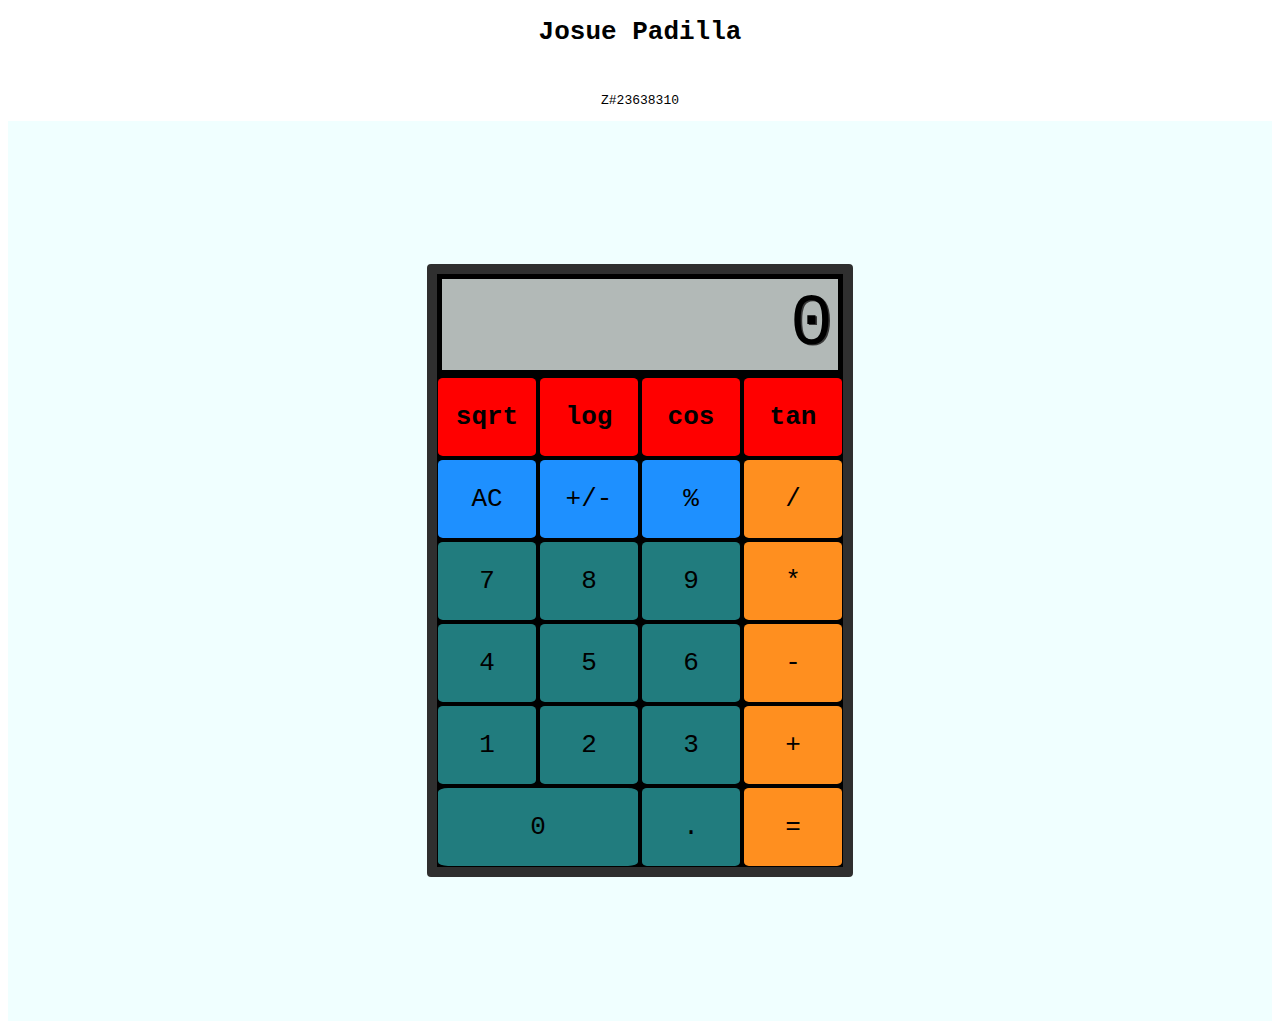
<file: Calculatorindex.html>
<!DOCTYPE html>
<!-- saved from url=(0038)https://mrbuddh4.github.io/calculator/ -->
<html><head><meta http-equiv="Content-Type" content="text/html; charset=UTF-8">
    
    <meta name="calc ya later" content="width=device-width">
    <title>CALCULATOR - Josue </title>
    <link href="./style/style.css" rel="stylesheet" type="text/css">
    </head>
    <body>
        <h1> Josue Padilla </h1>
                            <br>
        <p> Z#23638310 </p>                    
        <main id="calc">
            <div id="container">
                <div id="display">0</div>

                <!--Add newly 4 created buttons-->
                <button type="button" class="sqrt" value="sqrt" data-key="307">sqrt</button>
                <button type="button" class="log" value="log" data-key="234">log</button>
                <button type="button" class="cos" value="cos" data-key="440">cos</button>
                <button type="button" class="tan" value="tan" data-key="576">tan</button>
                <button type="button" class="clear" value="clear" data-key="8">AC</button>
                <button type="button" class="sign" value="sign" data-key="192">+/-</button>
                <button type="button" class="percent" value="percent" data-key="80">%</button>
                <button type="button" class="operator" value="/" data-key="68">/</button>
                <button type="button" class="operand" value="7" data-key="55">7</button>
                <button type="button" class="operand" value="8" data-key="56">8</button>
                <button type="button" class="operand" value="9" data-key="57">9</button>
                <button type="button" class="operator" value="*" data-key="88">*</button>
                <button type="button" class="operand" value="4" data-key="52">4</button>
                <button type="button" class="operand" value="5" data-key="53">5</button>
                <button type="button" class="operand" value="6" data-key="54">6</button>
                <button type="button" class="operator" value="-" data-key="173">-</button>
                <button type="button" class="operand" value="1" data-key="49">1</button>
                <button type="button" class="operand" value="2" data-key="50">2</button>
                <button type="button" class="operand" value="3" data-key="51">3</button>
                <button type="button" class="operator" value="+" data-key="61">+</button>
                <button type="button" id="zero" class="operand" value="0" data-key="48">0</button>
                <button type="button" class="decimal" value="." data-key="190">.</button>
                <button type="button" class="equals" value="=" data-key="69">=</button>
            </div>  
        </main>
    <script src="./script/script.js"></script>
    
</body></html>
</file>
<file: style/style.css>
html {
    text-align: center;
    font-family: monospace;
}

#calc {
    display: flex;
    min-height: 95vh;
    justify-content: center;
    align-content: center;
    align-items: center;
    height: 100vh;
    overflow: hidden;
    background-color: azure;
}

#container {
    background-color: black;
    border: 10px solid rgba(47,47,47,1);
    border-radius: 4px;
    display: grid;
    grid-template-columns: repeat(4, 100px);
    grid-template-rows: minmax(100px, auto) repeat(6, 80px);
    gap: 2px;
}

#display {
    grid-column: 1 / -1;
    background-color: #b2b9b7;
    display: flex;
    flex-direction: column;
    justify-content: space-around;
    align-items: flex-end;
    padding: 5px;
    font-size: 5.5em;
    font-weight: initial;
    text-shadow: 1.3px 1.3px #383838;
    margin: 5px;
}

button {
    margin: 1px;
    border-radius: 5%;
    border: none;
    font-weight: initial;
    font-size: 2em;
    font-family: monospace;
    color: black;
    
}

#zero {
    grid-column: span 2;
}

.operator {
    background-color: #FF8F1F;    
}
/* Added active features to the reamaining operators */
.operator:active {
    background-color: #ffc183;    
}



.operator:focus {
    background-color: #ffc183;
}

.equals {
    background-color: #FF8F1F;
}

.equals:active {
    background-color: #ffc183;
}

.operand {
    background-color: #217C7E;
}

.operand:active {
    background-color: #33b9bb;
}

.decimal {
    background-color: #217C7E;
}

.decimal:active {
    background-color: #33b9bb;
}

.clear {
    background-color: dodgerblue;
}

.clear:active {
    background-color: rgb(123, 189, 255);
}

.sign {
    background-color: dodgerblue;
}

.sign:active {
    background-color: rgb(123, 189, 255);
}

.percent {
    background-color: dodgerblue;
}

.percent:active {
    background-color: rgb(123, 189, 255);
}

/*New Classes for the new buttons */ 
.sqrt {
    background-color: red;
    font-weight : bold;
}
.sqrt:active {
    background-color: dodgerblue;
   
}
/*New Classes for the new buttons */ 
.log {
    background-color: red;
    font-weight : bold;
}
.log:active {
    background-color: dodgerblue;
}
/*New Classes for the new buttons */ 
.cos {
    background-color: red;
    font-weight : bold;
}
.cos:active {
    background-color: dodgerblue;
}
/*New Classes for the new buttons */ 
.tan {
    background-color: red;
    font-weight : bold;
}
.tan:active {
    background-color: dodgerblue;
}
</file>
